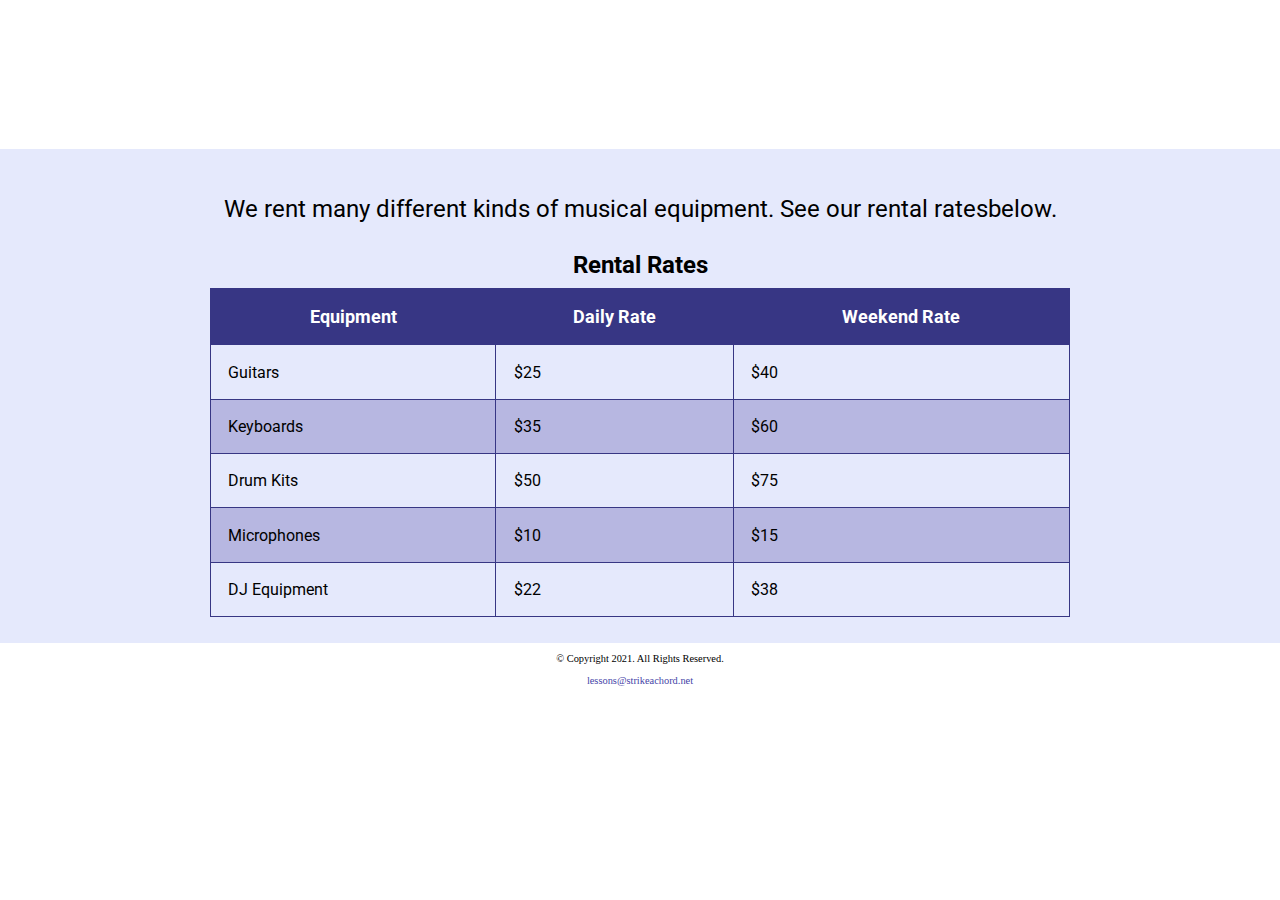
<file: music/index.html>
<!DOCTYPE html>

<!--
Student Name: Ritchie Jenkins
File Name: index.html
Date: 11/03/2023
-->

<html lang="en">
  <!-- Mobile Nav -->  
    <nav class="mobile-nav">
        <div id="menu-links">
            <a href="index.html">Home</a>
            <a href="lessons.html">Lessons</a>
            <a href="instructors.html">Instructors</a>
            <a href="rentals.html">Rentals</a>
            <a href="contact.html">Contact Us</a>
        </div>
        <a class="menu-icon" onclick="hamburger()">
            <div>&#9776;</div>
        </a>
    </nav>

<head>
    <title>Strike a Chord</title>
    <meta charset="utf-8">
    <link rel="stylesheet" href="css/styles.css"><meta name="viewport" content="width=device-width, initial-scale=1.0">
   <link rel="preconnect" href="https://fonts.googleapis.com">
<link rel="preconnect" href="https://fonts.gstatic.com" crossorigin>
<link href="https://fonts.googleapis.com/css2?family=Roboto+Serif:opsz,wght@8..144,500&family=Roboto:ital,wght@0,400;1,500&display=swap" rel="stylesheet">
    </head>
<body>

    <header>
              <h1> <span class="tab-desk">&#9836;</div> Strike a Chord <span class="tab-desk">&#9836;</div> </h1>
</header>

    <nav class="tab-desk">
      <ul>
        <li><a href="index.html">Home</a></li>
        <li><a href="lessons.html">Lessons</a></li>
        <li><a href="instructors.html">Instructors</a></li>
        <li><a href="rentals.html">Rentals</a></li>
        <li><a href="contact.html">Contact</a></li>
      </ul>
    </nav>
    
<!-- Use the main area to add the main content to the webpage -->

<main>
  
  <div id="rental">
    
    <h2>We rent many different kinds of musical equipment. See our rental ratesbelow.</h2>

        <table>
          <caption>Rental Rates</caption>
          <tr><!-- Row 1 -->
          <th>Equipment</th>
          <th>Daily Rate</th>
          <th>Weekend Rate</th>
        </tr>
        
        <tr><!-- Row 2 -->
          <td>Guitars</td>
          <td>$25</td>
          <td>$40</td>
        </tr>
        
        <tr><!-- Row 3 -->
          <td>Keyboards</td>
          <td>$35</td>
          <td>$60</td>
        </tr>
        
        <tr><!-- Row 4 -->
          <td>Drum Kits</td>
          <td>$50</td>
          <td>$75</td>
        </tr>
        
        <tr><!-- Row 5 -->
          <td>Microphones</td>
          <td>$10</td>
          <td>$15</td>
        </tr>
        
        <tr><!-- Row 6 -->
          <td>DJ Equipment</td>
          <td>$22</td>
          <td>$38</td>
        </tr>
        
      </table>
      
    </div>
    
    </main>
    
  <footer>
            <p>&copy; Copyright 2021. All Rights Reserved.</p>
            <p><a href="mailto:lessons@strikeachord.net">lessons@strikeachord.net</a></p>
  </footer>
 <script src="./scripts/script.js"></script> 
</body>

</html>
</file>
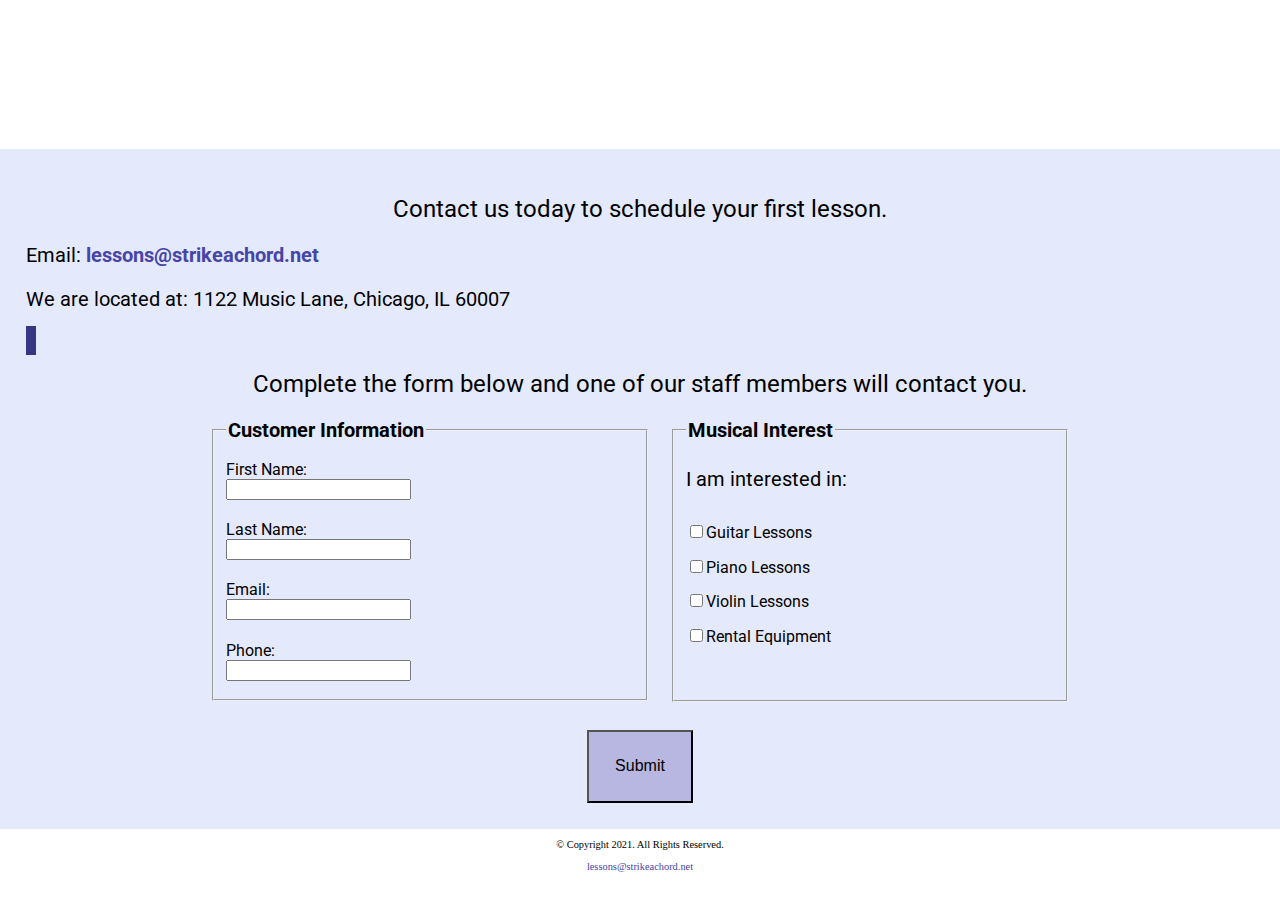
<file: music/contact.html>
<!DOCTYPE html>

<!--
Student Name: Ritchie Jenkins
File Name: contact.html
Date: 11/03/2023
-->
<html lang="en">
  <!-- Mobile Nav -->  
    <nav class="mobile-nav">
        <div id="menu-links">
            <a href="index.html">Home</a>
            <a href="lessons.html">Lessons</a>
            <a href="instructors.html">Instructors</a>
            <a href="rentals.html">Rentals</a>
            <a href="contact.html">Contact Us</a>
        </div>
        <a class="menu-icon" onclick="hamburger()">
            <div>&#9776;</div>
        </a>
    </nav>

<head>
        <title>Strike a Chord: Contact</title>
        <meta charset="utf-8">
      <link rel="stylesheet" href="css/styles.css">
      <meta name="viewport" content="width=device-width, initial-scale=1.0">
      <link href="https://fonts.googleapis.com/css?family=DM+Serif+Display:400i|Roboto&display=swap"rel="stylesheet">
      <link rel="shortcut icon" href="images/favicon.ico"><link rel="icon" type="image/png" sizes="32x32" href="images/favicon-32.png">
      <link rel="apple-touch-icon" sizes="180x180" href="images/apple-touch-icon.png">
      <link rel="icon" sizes="192x192" href="images/android-chrome-192.png">

</head>

<body>
  
      <header>
              <h1> <span class="tab-desk">&#9836;</div> Strike a Chord <span class="tab-desk">&#9836;</div> </h1>
        </header>
      
      <nav class="tab-desk">
        
              <ul>
            <li><a href="index.html">Home</a></li>
            <li><a href="lessons.html">Lessons</a></li>
            <li><a href="instructors.html">Instructors</a></li>
            <li><a href="rentals.html">Rentals</a></li>
            <li><a href="contact.html">Contact</a></li>
                       </ul>
      </nav>
      
      <!-- Use the main area to add the main content to the webpage -->
      
      <main>
        
        <div id="contact">
          
          <h2>Contact us today to schedule your first lesson.</h2>
          <p class="tel-link mobile"><a href="tel:8145559228">(814) 555-9228</a></p>
          <p class="tab-desk">(814) 555-9228</p>
          <p>Email: <a href="mailto:lessons@strikeachord.net" class="email-link">lessons@strikeachord.net</a></p>
          <p>We are located at: 1122 Music Lane, Chicago, IL 60007</p><iframesrc="https://www.google.com/maps/embed?pb=!1m18!1m12!1m3!1d380513.7160580949!2d-88.01215278051977!3d41.83339249282865!2m3!1f0!2f0!3f0!3m2!1i1024!2i768!4f13.1!3m3!1m2!1s0x880e2c3cd0f4cbed%3A0xafe0a6ad09c0c000!2sChicago%2C+IL!5e0!3m2!1sen!2sus!4v1558660826146!5m2!1sen!2sus"width="600" height="450" class="map" allowfullscreen></iframe>
          
          </div>
          
          <div id="form">
            
                <h2>Complete the form below and one of our staff members will contact you.</h2>

                <form class="form-grid"><!-- Start Form -->
                
                  <fieldset>
                      <legend>Customer Information</legend>
                      <label for="fName">First Name:</label>
                      <input type="text" name="fName" id="fName">
                      
                      <label for="lName">Last Name:</label>
                      <input type="text" name="lName" id="lName">
                      
                      <label for="email">Email:</label>
                      <input type="email" name="email" id="email">
                      
                      <label for="phone">Phone:</label>
                      <input type="tel" id="phone" name="phone">
                  </fieldset>
                  
                  <fieldset>
                      <legend>Musical Interest</legend>
                      <p>I am interested in:</p>
                      
                      <label for="guitarles"><input type="checkbox" name="interest"id="guitarles" value="Guitar Lessons">Guitar Lessons</label>
                      
                      <label for="piano"><input type="checkbox" name="interest" id="pianoles"value="Piano Lessons">Piano Lessons</label>
                      
                      <label for="violin"><input type="checkbox" name="interest" id="violinles"value="Violin Lessons">Violin Lessons</label>
                      
                      <label for="rent"><input type="checkbox" name="interest" id="rent"value="Rental Equipment">Rental Equipment</label>
                  </fieldset>
                  
                  <input type="submit" id="submit" value="Submit" class="btn">
                  
                </form>
                
              </div>
              
        </main>
        
        <footer>
                  <p>&copy; Copyright 2021. All Rights Reserved.</p>
                  <p><a href="mailto:lessons@strikeachord.net">lessons@strikeachord.net</a></p>
        </footer>
      <script src="./scripts/script.js"></script>  
  </body>
  </html>
</file>
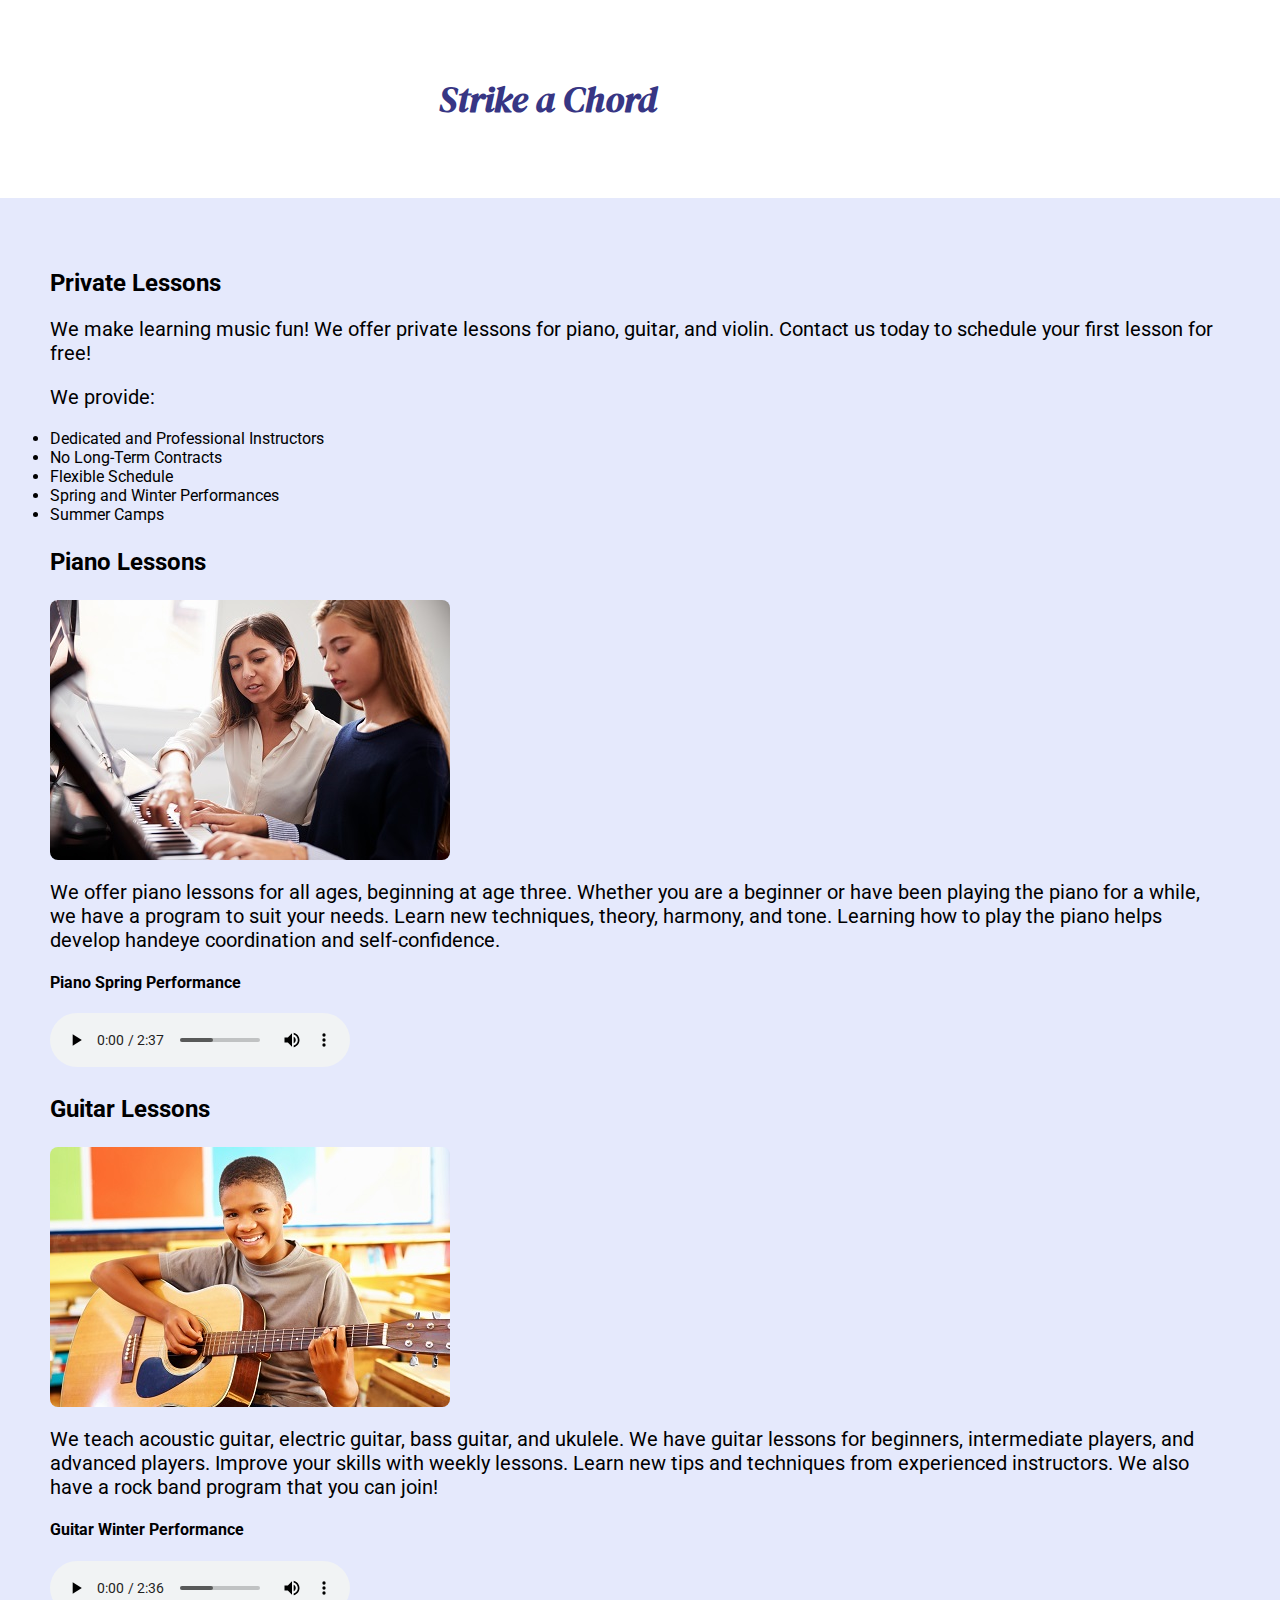
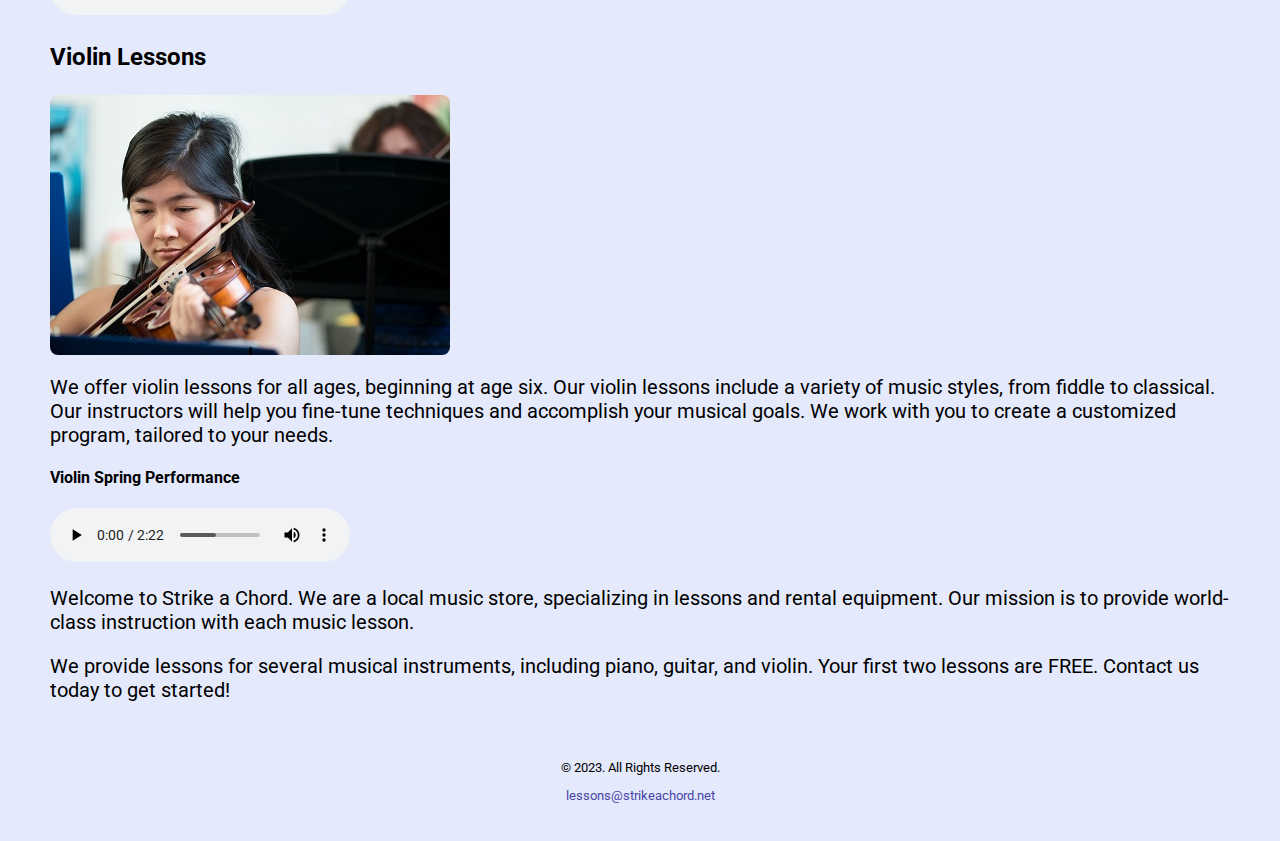
<file: music/lessons.html>
<!DOCTYPE html>

<!--
Student Name: Ritchie Jenkins
File Name: lessons.html
Date: 11/03/2023
-->

<html lang="en">
  <!-- Mobile Nav -->  
    <nav class="mobile-nav">
        <div id="menu-links">
            <a href="index.html">Home</a>
            <a href="lessons.html">Lessons</a>
            <a href="instructors.html">Instructors</a>
            <a href="rentals.html">Rentals</a>
            <a href="contact.html">Contact Us</a>
        </div>
        <a class="menu-icon" onclick="hamburger()">
            <div>&#9776;</div>
        </a>
    </nav>

<head>
    <title>Strike a Chord Lessons</title>
    <meta charset="utf-8">
    <meta name="viewport" content="width=device-width, initial-scale=1.0"> 
    <link rel="stylesheet" href="css/styles.css">
    <link rel="preconnect" href="https://fonts.googleapis.com">
<link rel="preconnect" href="https://fonts.gstatic.com" crossorigin>
<link href="https://fonts.googleapis.com/css2?family=DM+Serif+Display:ital@1&family=Roboto&display=swap" rel="stylesheet">
<link rel="shortcut icon" href="images/favicon.ico">
<link rel="icon" type="image/png" sizes="32x32" href="images/favicon-32.png">
<link rel="apple-touch-icon" sizes="180x180" href="images/apple-touch-icon.png">
<link rel="icon" sizes="192x192" href="images/android-chrome-192.png">
</head>

<body>
    <header>
        <h1> <span class="tab-desk">&#9836;</span>  Strike a Chord  <span class="tab-desk">&#9836;</span> </h1>
    </header>

    <nav class="tab-desk">
      <ul>
        <li><a href="index.html">Home</a></li>
        <li><a href="lessons.html">Lessons</a></li>
        <li><a href="instructors.html">Instructors</a></li>
        <li><a href="rentals.html">Rentals</a></li>
        <li><a href="contact.html">Contact</a></li>
      </ul>
    </nav>

    <main>
        <main class="info">
          <section class="content">
            <h2>Private Lessons</h2>
            <p>We make learning music fun! We offer private lessons for piano, guitar, and violin. Contact us today to schedule your first lesson for free!</p>
            <p>We provide:</p>
            <ul>
                <li>Dedicated and Professional Instructors</li>
                <li>No Long-Term Contracts</li>
                <li>Flexible Schedule</li>
                <li>Spring and Winter Performances</li>
                <li>Summer Camps</li>
            </ul>
        </section>
        <section class="piano">
          <h3>Piano Lessons</h3>
<img src="images/piano-lesson.jpg" class="round" alt="piano teacher and student sitting at a piano">
<p>We offer piano lessons for all ages, beginning at age three. Whether you are a beginner or have been playing the piano for a while, we have a program to suit your needs. Learn new techniques, theory, harmony, and tone. Learning how to play the piano helps develop handeye coordination and self-confidence.</p>
<h4>Piano Spring Performance</h4>
        <audio controls>
            <source src="media/piano.mp3" type="audio/mp3">
            <source src="media/piano.ogg" type="audio/ogg">
            Your browser does not support the audio element.
        </audio>
        </section>
        <section class="guitar">
          <h3>Guitar Lessons</h3>
<img src="images/child-guitar.jpg" class="round" alt="child with a smile holding a guitar">
<p>We teach acoustic guitar, electric guitar, bass guitar, and ukulele. We have guitar lessons for beginners, intermediate players, and advanced players. Improve your skills with weekly lessons. Learn new tips and techniques from experienced instructors. We also have a rock band program that you can join!</p> 
   <h4>Guitar Winter Performance</h4>
        <audio controls>
            <source src="media/guitar.mp3" type="audio/mp3">
            <source src="media/guitar.ogg" type="audio/ogg">
            Your browser does not support the audio element.
        </audio>
    </section>
<section class="violin">
<h3>Violin Lessons</h3>
<img src="images/woman-violin.jpg" class="round" alt="woman playing the violin">
<p>We offer violin lessons for all ages, beginning at age six. Our violin lessons include a variety of music styles, from fiddle to classical. Our instructors will help you fine-tune techniques and accomplish your musical goals. We work with you to create a customized program, tailored to your needs.</p>
 <h4>Violin Spring Performance</h4>
        <audio controls>
            <source src="media/violin.mp3" type="audio/mp3">
            <source src="media/violin.ogg" type="audio/ogg">
            Your browser does not support the audio element.
        </audio>
    </section>
        <p>Welcome to Strike a Chord. We are a local music store, specializing in lessons and rental equipment. Our mission is to provide world-class instruction with each music lesson.</p>
        <p>We provide lessons for several musical instruments, including piano, guitar, and violin. Your first two lessons are FREE. Contact us today to get started!</p>
    </main>

    <footer>
        <p>&copy; 2023. All Rights Reserved.</p>
        <p><a href="mailto:lessons@strikeachord.net">lessons@strikeachord.net</a></p>
    </footer>
     <script src="./scripts/script.js"></script> 
</body>

</html>
</file>
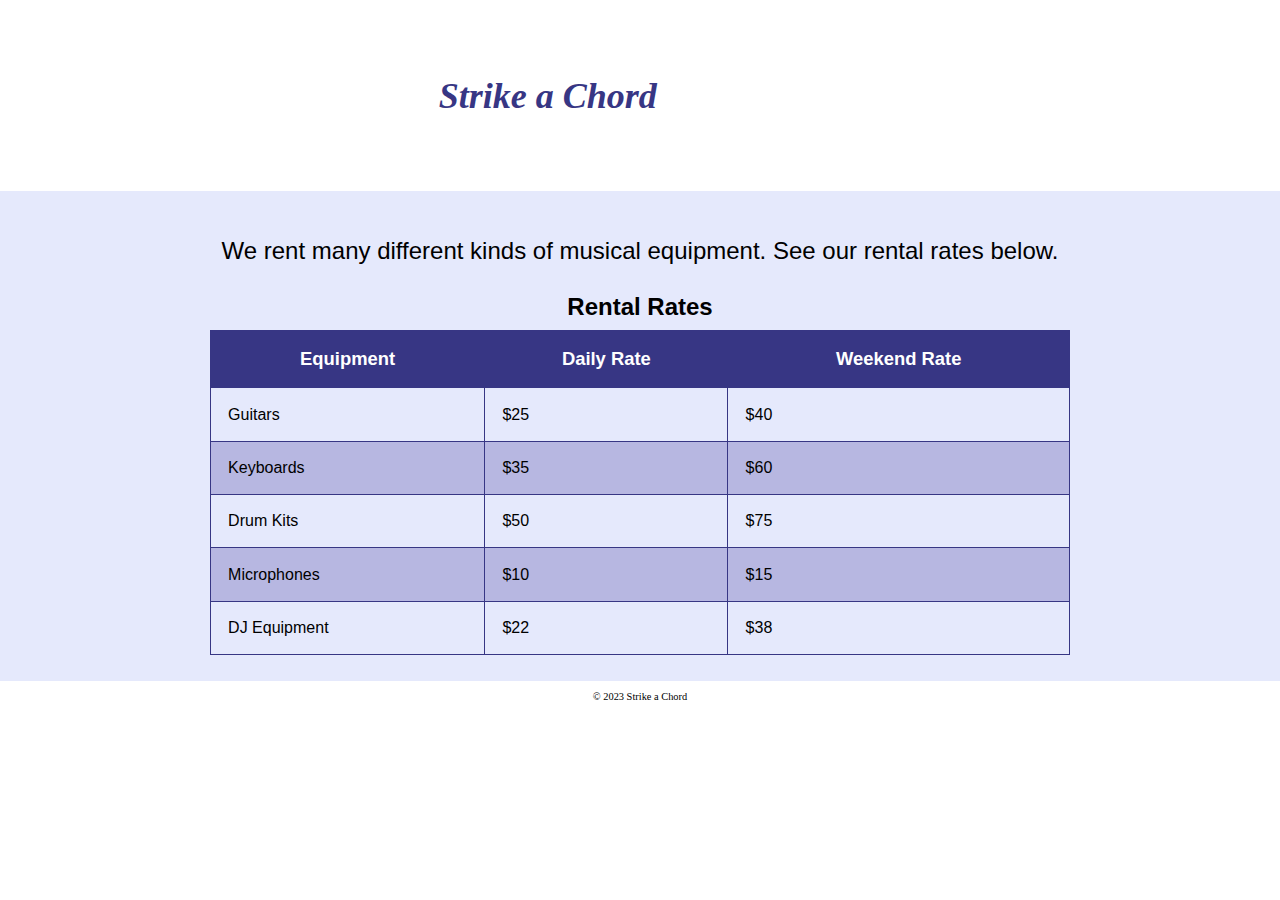
<file: music/rentals.html>
<!DOCTYPE html>

<!--
Student Name: Ritchie Jenkins
File Name: rentals.html
Date: 11/24/2023
-->

<html lang="en">
  <!-- Mobile Nav -->  
    <nav class="mobile-nav">
        <div id="menu-links">
            <a href="index.html">Home</a>
            <a href="lessons.html">Lessons</a>
            <a href="instructors.html">Instructors</a>
            <a href="rentals.html">Rentals</a>
            <a href="contact.html">Contact Us</a>
        </div>
        <a class="menu-icon" onclick="hamburger()">
            <div>&#9776;</div>
        </a>
    </nav>
<head>
	<meta charset="UTF-8">
	<meta name="viewport" content="width=device-width, initial-scale=1.0">
	<meta http-equiv="X-UA-Compatible" content="ie=edge">
	<title>Strike a Chord: Rentals</title>
	<link rel="stylesheet" href="css/styles.css">
</head>
<body>
	<header>
		<h1>Strike a Chord</h1>
		<nav class="tab-desk">
			<ul>
				<li><a href="index.html">Home</a></li>
				<li><a href="lessons.html">Lessons</a></li>
				<li><a href="rentals.html">Rentals</a></li>
				<li><a href="contact.html">Contact</a></li>
			</ul>
		</nav>
	</header>
	<main>
		<div id="rental">
			<h2>We rent many different kinds of musical equipment. See our rental rates below.</h2>
			<table>
				<caption>Rental Rates</caption>
				<tr><!-- Row 1 -->
					<th>Equipment</th>
					<th>Daily Rate</th>
					<th>Weekend Rate</th>
				</tr>
				<tr><!-- Row 2 -->
					<td>Guitars</td>
					<td>$25</td>
					<td>$40</td>
				</tr>
				<tr><!-- Row 3 -->
					<td>Keyboards</td>
					<td>$35</td>
					<td>$60</td>
				</tr>
				<tr><!-- Row 4 -->
					<td>Drum Kits</td>
					<td>$50</td>
					<td>$75</td>
				</tr>
				<tr><!-- Row 5 -->
					<td>Microphones</td>
					<td>$10</td>
					<td>$15</td>
				</tr>
				<tr><!-- Row 6 -->
					<td>DJ Equipment</td>
					<td>$22</td>
					<td>$38</td>
				</tr>
			</table>
		</div>
	</main>
	<footer>
		<p>&copy; 2023 Strike a Chord</p>
	</footer>
   <script src="./scripts/script.js"></script> 
</body>
</html>
</file>
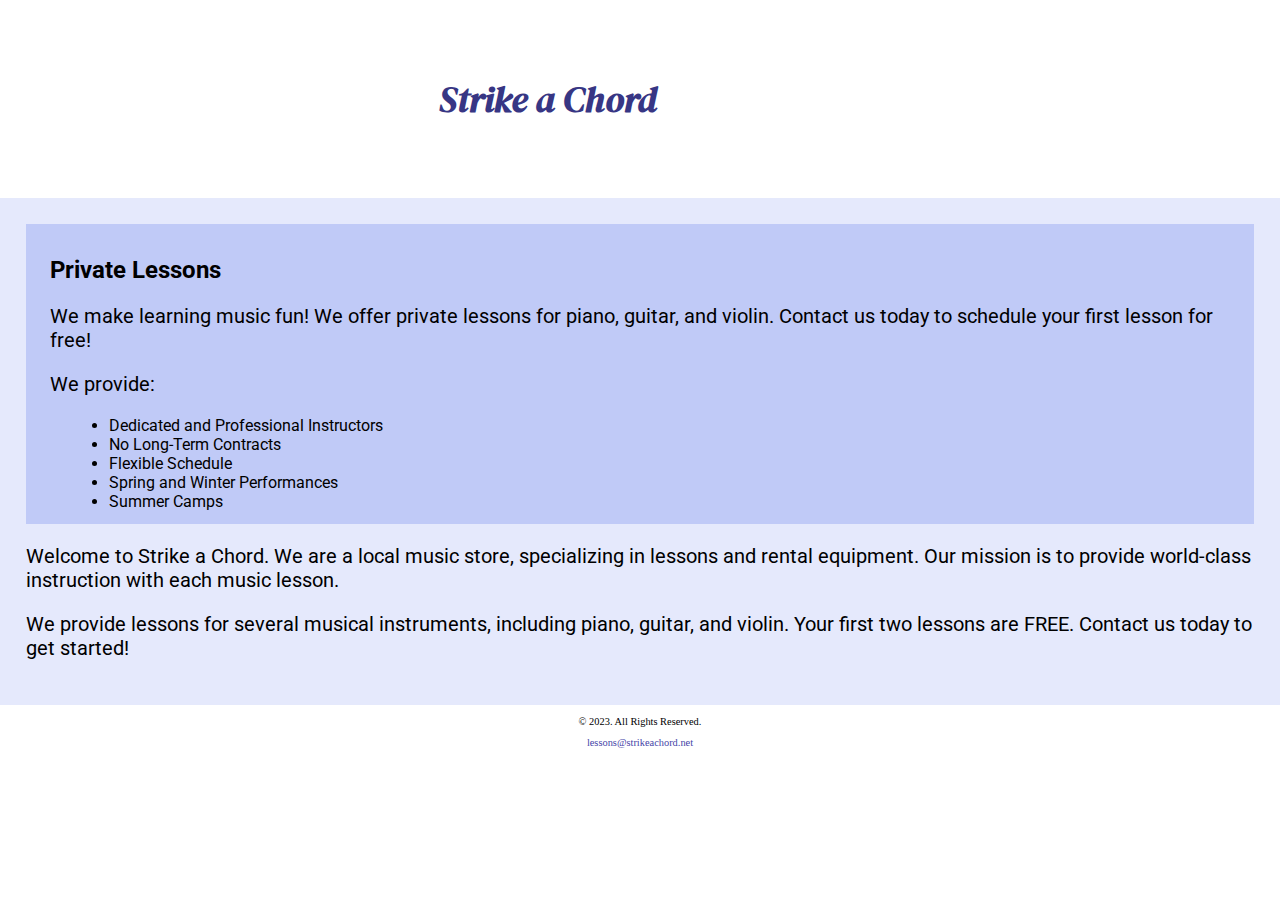
<file: music/template.html>
<!DOCTYPE html>

<!--
Student Name: Ritchie Jenkins
File Name: template.html
Date: 11/03/2023
-->

<html lang="en">
  <!-- Mobile Nav -->  
    <nav class="mobile-nav">
        <div id="menu-links">
            <a href="index.html">Home</a>
            <a href="lessons.html">Lessons</a>
            <a href="instructors.html">Instructors</a>
            <a href="rentals.html">Rentals</a>
            <a href="contact.html">Contact Us</a>
        </div>
        <a class="menu-icon" onclick="hamburger()">
            <div>&#9776;</div>
        </a>
    </nav>

<head>
    <title>Strike a Chord</title>
    <meta charset="utf-8">
    <meta name="viewport" content="width=device-width, initial-scale=1.0"> 
    <link rel="stylesheet" href="css/styles.css">
    <link rel="preconnect" href="https://fonts.googleapis.com">
<link rel="preconnect" href="https://fonts.gstatic.com" crossorigin>
<link href="https://fonts.googleapis.com/css2?family=DM+Serif+Display:ital@1&family=Roboto&display=swap" rel="stylesheet">
<link rel="shortcut icon" href="images/favicon.ico">
<link rel="icon" type="image/png" sizes="32x32" href="images/favicon-32.png">
<link rel="apple-touch-icon" sizes="180x180" href="images/apple-touch-icon.png">
<link rel="icon" sizes="192x192" href="images/android-chrome-192.png">
</head>

<body>
    <header>
        <h1> <span class="tab-desk">&#9836;</span>  Strike a Chord  <span class="tab-desk">&#9836;</span> </h1>
    </header>

    <nav class="tab-desk">
      <ul>
        <li><a href="index.html">Home</a></li>
        <li><a href="lessons.html">Lessons</a></li>
        <li><a href="instructors.html">Instructors</a></li>
        <li><a href="rentals.html">Rentals</a></li>
        <li><a href="contact.html">Contact</a></li>
      </ul>
    </nav>

    <main>
        <div id="info">
            <h2>Private Lessons</h2>
            <p>We make learning music fun! We offer private lessons for piano, guitar, and violin. Contact us today to schedule your first lesson for free!</p>
            <p>We provide:</p>
            <ul>
                <li>Dedicated and Professional Instructors</li>
                <li>No Long-Term Contracts</li>
                <li>Flexible Schedule</li>
                <li>Spring and Winter Performances</li>
                <li>Summer Camps</li>
            </ul>
        </div>
        <p>Welcome to Strike a Chord. We are a local music store, specializing in lessons and rental equipment. Our mission is to provide world-class instruction with each music lesson.</p>
        <p>We provide lessons for several musical instruments, including piano, guitar, and violin. Your first two lessons are FREE. Contact us today to get started!</p>
    </main>

    <footer>
        <p>&copy; 2023. All Rights Reserved.</p>
        <p><a href="mailto:lessons@strikeachord.net">lessons@strikeachord.net</a></p>
    </footer>
     <script src="./scripts/script.js"></script> 
</body>

</html>
</file>
<file: music/css/styles.css>
/*  
Author: James Jenkins 
File Name: styles.css
Date: 11/10/2023
*/

/*CSS Reset*/
body, header, nav, main, footer, img, h1, ul, section, aside, figure, figcaption, rental h2, form h2 {
  margin: 0;
  padding: 0;
  border: 0;
}
/* Style rule for images */
img {
  max-width: 100%;
  display: block;
}
/* Style rule for box sizing applies to all elements */  
* {  
  box-sizing: border-box;
}
/* Style rules for mobile viewport*/

/* Hide tab-desk class */
.tab-desk {
    display: none;
}

/* Style rules for header content */
header {
    text-align: center;
    font-size: 1.5em;
    color: #373684;
}

header h1 {
    font-family: 'DM Serif Display', serif;
    font-style: italic;
    font-size: 1.5em;
padding: 4%;
margin-right: 15%;
}

/*Style rules for navigation area */
/* nav {
    list-style-type: none;
    text-align: center;
}

nav li {
    display: block;
    font-size: 2em;
    border-top: 1px solid #e5e9fc;
}

nav li a {
    display: block;
    color: #fff;
    text-align: center;
    padding: 0.5em 1em;
    text-decoration: nonee;
}

/* Style rules for main content */
main {
    padding: 2%;
    background-color: #e5e9fc;
    overflow: auto;
    font-family: 'Roboto', sans-serif;
}

main p {
    font-size: 1.25em;
}

.action {
    font-size: 1.25em;
    color: #373684;
    font-weight: bold;
}

#piano, #guitar, #violin {
    margin: 0 2%;
}

#info {
    clear: left;
    background-color: #c0caf7;
    padding: 1% 2%;
}

.round {
    border-radius: 8px;
}

aside {
    text-align: center;
    font-size: 1.5em;
    font-weight: bold;
    color: #373684;
    text-shadow: 3px 3px 10px #8280cb;
}

figure {
    position: relative;
    max-width: 275px;
    margin: 2% auto;
    border: 8px solid #373684;
}

figcaption{
    position: absolute;
    bottom: 0;
    background: rgba (55, 54, 132, 0.7);
    color: #fff;
    width: 100%;
    padding: 5% 0;
    text-align: center;
    font-family: Verdana, Arial, sans-serif;
    font-size: 1.5em;
    font-weight: bold;
}

#contact h2, #rental h2, #form h2 {
    text-align: center;
    font-size: 1.5em;
    font-weight: normal;
    font-family: 'Roboto', sans-serif;
        
}

.tel-link {
    background-color: #373684;
    padding: 2%;
    margin: 0 auto;
    width: 80%;
    text-align: center;
    border-radius: 5px;
}

.tel-link a {
    color: #fff;
    text-decoration: none;
    font-size: 1.5em;
    display: block;
}

#contact .email-link {
    color: #4645a8;
    text-decoration: none;
    font-weight: bold;
}

.map {
    border: 5px solid #373684;
    width: 95%;
    height: 50%;
}

/*Style rules for table */
table {
    border: 1px solid #373684;
    border-collapse: collapse;
    margin: 0 auto;
    width: 100%;
}

caption {
    font-size: 1.5em;
    font-weight: bold;
    padding: 1%;
}

th, td {
    border: 1px solid #373684;
    padding: 2%;
}

th {
    background-color: #373684;
    color: #fff;
    font-size: 1.15em;
}

tr:nth-child(odd) {
    background-color: #b7b7e1;
}

/*Style rules for form elements */
fieldset, input {
    margin-bottom: 2%;
}

fieldset legend {
    font-weight: bold;
    font-size: 1.25em;
}

label {
    display: block;
    padding-top: 3%;
}

form #submit {
    margin: 0 auto;
    display: block;
    padding: 3%;
    background-color: #b7b7e1;
    font-size: 1em;
}

/*Style rules for footer content */
footer {
    text-align: center;
    font-size: 0.65em;
    clear: left;
}

footer a {
    color: #4645a8;
    text-decoration: none;
}

/* Media Query for Tablet Viewport */
@media screen and (min-width: 500px), print {

    /*Tablet Viewport: Show tab-desk class, hide mobile class */
    
.tab-desk, #menu-links {
display: none;
}
    .mobile, .mobile-nav{
        display: none;
    }
    /*Tablet Viewport: Style rule for header content */
   

    /*Tablet Viewport: Style rules for nav area */
    nav li{
        border-top: none;
        display: inline-block;
        border-right: 1px solid #e5e9fc;
        font-size: 1.5em;
    }
    nav li:last-child {
        border-right: none;
    }
    nav li a {
        padding: 0.25em 0.5em;
    }
    .mobile-nav a {
    color: #fff;
    text-align: center;
    font-size: 2em;
    text-decoration: none;
    padding: 3%;
    display: block;
}
 
.mobile-nav a.menu-icon {
    display: block;
    position: absolute;
    right: 0; 
    top: 0;  
}
 
.menu-icon div {
    height: 50px;
    width: 50px;
    background-color: #373684;
}
    .grid {
        display: grid;
        grid-template-columns: auto auto;
        grid-gap: 20px;
    }
    aside {
        grid-column: 1 /span 2;
    }

    /* Tablet Viewport: Style rule for map */
    .map {
        width: 500px;
        height: 450px;
    }

    /* Tablet Viewport: Style rule for form element */
    form {
        width: 70%;
        margin: 0 auto;
    }
}

/* Media Query for Desktop Viewport */
@media screen and (min-width: 769px), print {

    /* Desktop Viewport: style rule for header */
    header {
        padding: 2%;
    }

    /* Desktop Viewport: style rules for nav area */
    nav li a {
      padding: 0.5em 1.5em;
}

nav li a:hover {
    color: #373684;
    background-color: #e5e9fc;
}

/* Desktop Viewport: Style Rules for main content */
#info ul {
    margin-left: 5%;
}

main h3 {
    font-size: 1.5em;
}



.grid {
    grid-template-columns: auto auto auto auto;
}

figcaption {
    font-size: 1em;
}

aside {
    grid-column: 1 / span 4;
}

/* Desktop Viewport: style rules for form elements */
.form-grid {
    display: grid;
    grid-template-columns: auto auto;
    grid-gap: 20px;
}

.btn {
    grid-column: 1 / span 2;
}

/*Desktop Viewport: Style rules for table element */
table {
    width: 70%;
}

}

/* Media Query for Print */
@media print {
    body {
        background-color: #fff;
        color: #000;
    }
    
}
</file>
